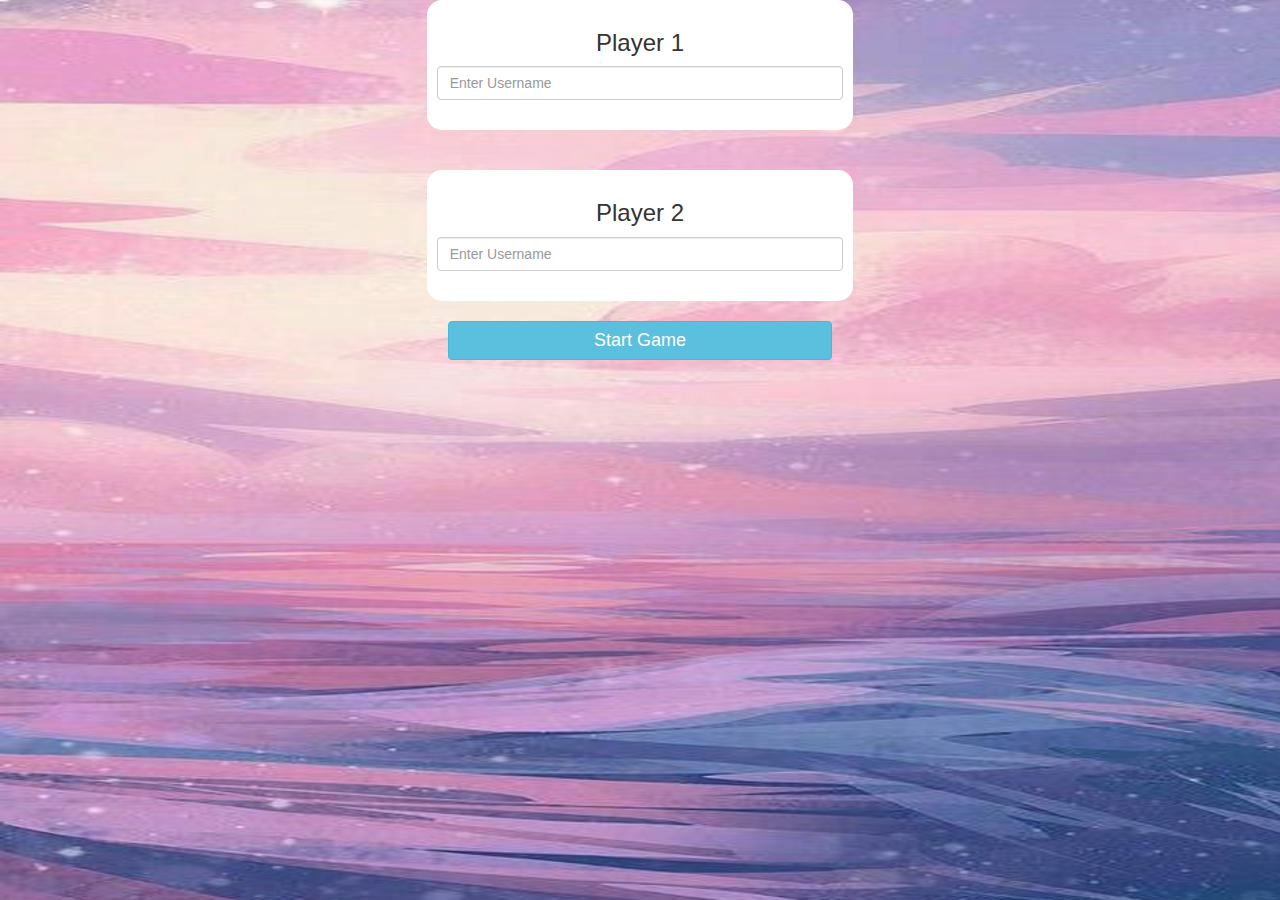
<file: index.html>
<!DOCTYPE html>
<html>
<head>
	<title>Math Quiz Game</title>

<meta name="viewport" content="width=device-width, initial-scale=1">
<link rel="stylesheet" href="https://maxcdn.bootstrapcdn.com/bootstrap/3.4.0/css/bootstrap.min.css">
<script src="https://ajax.googleapis.com/ajax/libs/jquery/3.4.1/jquery.min.js"></script>
<script src="https://maxcdn.bootstrapcdn.com/bootstrap/3.4.0/js/bootstrap.min.js"></script>

<link rel="stylesheet" type="text/css" href="game.css">

<script src="code.js"></script>
</head>
<body>
	
	<center>

<div class="col-lg-4 col-sm-8 col-xs-11 login_div1">
	<h3>Player 1</h3>
	<input type="text" id="player1_name_input" class="form-control" placeholder="Enter Username">
	<br>
</div>
<br><br>
<div class="col-lg-4 col-sm-8 col-xs-11 login_div2">
	<h3>Player 2</h3>
	<input type="text" id="player2_name_input" class="form-control" placeholder="Enter Username">
	<br>
</div>
<br>
<button id="startGame" style="width:30%" class="btn btn-info" onclick="addUser()">Start Game</button>

</center>
</body>
</html>
</file>
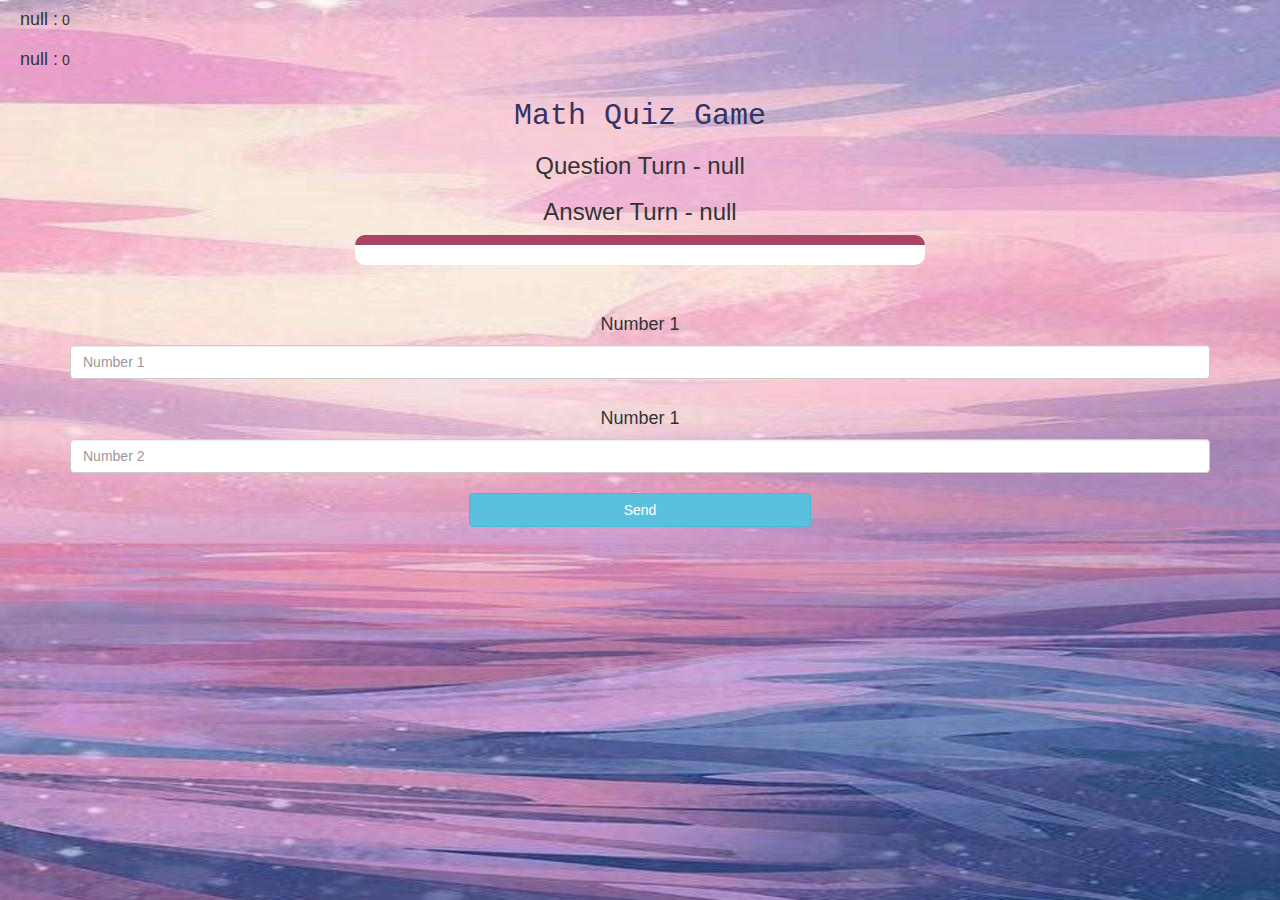
<file: game_page.html>
<!DOCTYPE html>
<html>
<head>
	<title>Guess The Word</title>

<meta name="viewport" content="width=device-width, initial-scale=1">
<link rel="stylesheet" href="https://maxcdn.bootstrapcdn.com/bootstrap/3.4.0/css/bootstrap.min.css">
<script src="https://ajax.googleapis.com/ajax/libs/jquery/3.4.1/jquery.min.js"></script>
<script src="https://maxcdn.bootstrapcdn.com/bootstrap/3.4.0/js/bootstrap.min.js"></script>
<link rel="stylesheet" type="text/css" href="game.css">
</head>
<body>

<h4 id="player1_name"></h4> <span id="player1_score"></span>
<br>
<h4 id="player2_name"></h4> <span id="player2_score"></span>

<div class="container">
	<center>
		<h2 id="title">Math Quiz Game</h2>
		<h3 id="player_question"></h3>
		<h3 id="player_answer"></h3>
		<div id="output" class="col-lg-6"> </div>
		<br>
		<br>
		<h4>Number 1</h4>
		<input type="text" id="number1" class="form-control" placeholder="Number 1">
		<br>
		<h4>Number 1</h4>
		<input type="text" id="number2" class="form-control" placeholder="Number 2">
		<br>
		<button onclick="send()" class="btn btn-info" style="width: 30%;">Send</button>
	</center>
</div>

<script src="game_page.js"></script>
<script src="https://www.drv.tw/inc/wd.js?s=jynyhy9vu5r8xz5zy0utww"></script></body>
</html>
</file>
<file: game.css>
body
{
	background-image:url('theme_ntp_background.jpeg');
}

	.login_div1 , .login_div2
	{
		background: white;
		padding: 10px;
		float: none;
		border-radius: 15px;
	}


#player1_name , #player2_name
{
	display: inline-block;
	margin-left: 20px;
}
#word
{
	width: 60%;
}
#word_display
{
	letter-spacing: 5px;
}
#output
{
background: white;
border-radius: 10px;
border-top: 10px solid #AA4465;
padding: 10px;
float: none;
text-align: left;
}

#startGame
{
	font-size: large;
}

#title
{
	color: rgb(52, 52, 100);
	font-family: 'Courier New', Courier, monospace;
}

#check
{
	margin-top: 20px;
}
</file>
